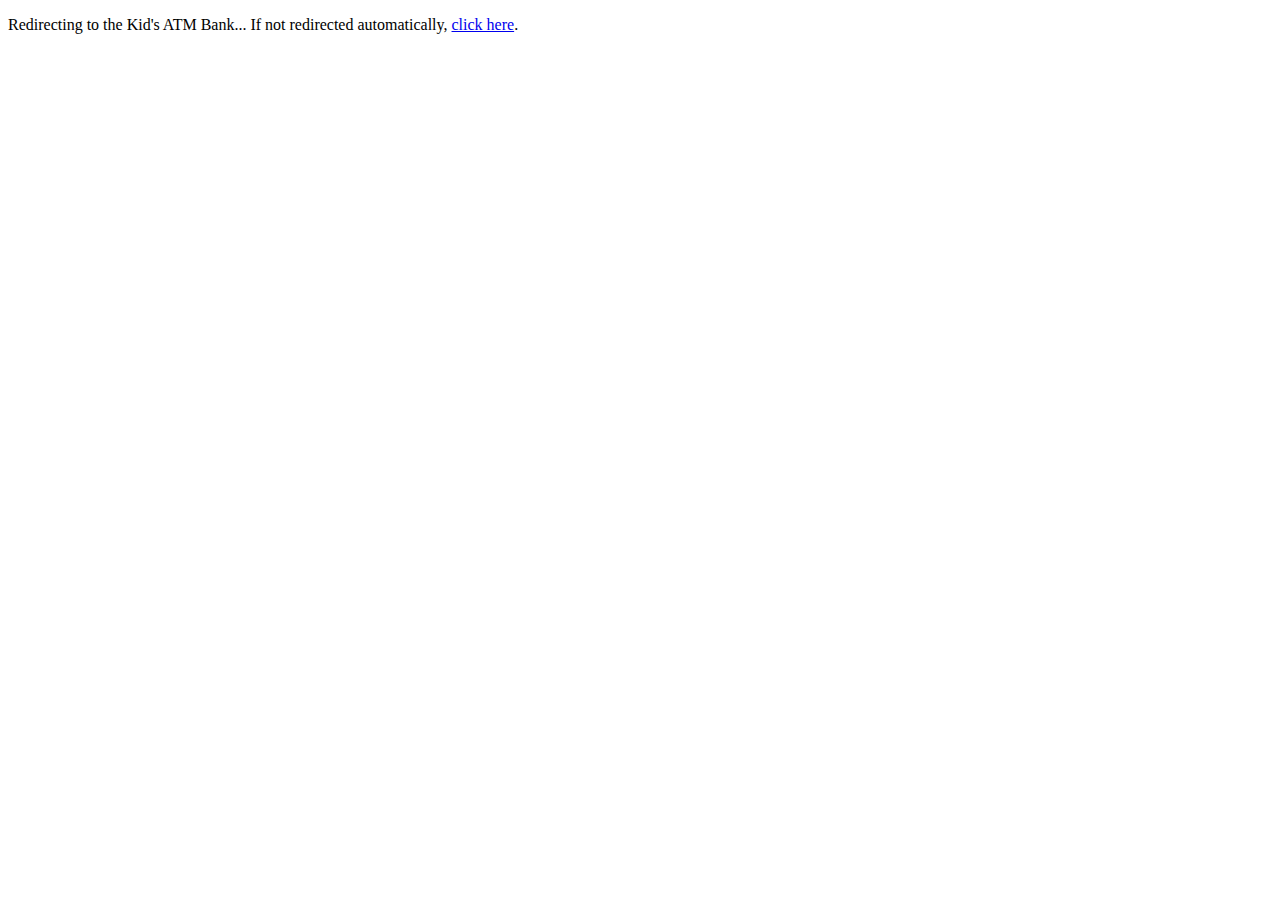
<file: index.html>
<!DOCTYPE html>
<html lang="en">
<head>
    <meta charset="UTF-8">
    <meta name="viewport" content="width=device-width, initial-scale=1.0">
    <title>Redirecting to Bank</title>
    <script>
        // Redirect to bank.html after a short delay
        setTimeout(() => {
            window.location.href = 'bank.html';
        }, 1000);
    </script>
</head>
<body>
    <p>Redirecting to the Kid's ATM Bank... If not redirected automatically, <a href="bank.html">click here</a>.</p>
</body>
</html>
</file>
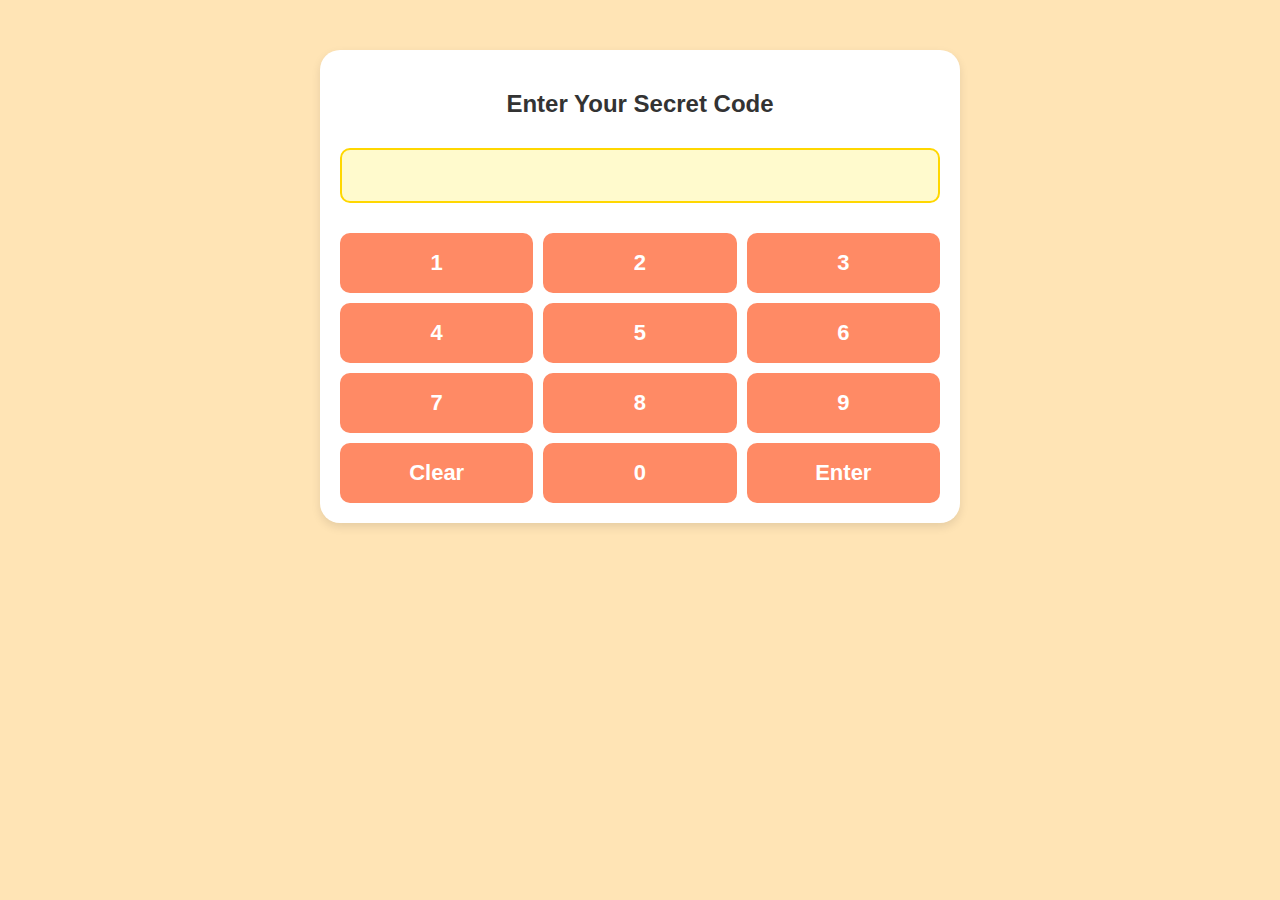
<file: bank.html>
<!DOCTYPE html>
<html lang="en">
<head>
    <meta charset="UTF-8">
    <meta name="viewport" content="width=device-width, initial-scale=1.0">
    <title>Kid’s ATM Bank</title>
    <link href="styles.css" rel="stylesheet">
</head>
<body>
    <!-- PIN Entry Screen -->
    <div id="pin-screen" class="container">
        <h2>Enter Your Secret Code</h2>
        <input type="password" id="pin-input" maxlength="4" readonly>

        <div class="button-grid">
            <button class="pin-button" onclick="enterPin(1)">1</button>
            <button class="pin-button" onclick="enterPin(2)">2</button>
            <button class="pin-button" onclick="enterPin(3)">3</button>
            <button class="pin-button" onclick="enterPin(4)">4</button>
            <button class="pin-button" onclick="enterPin(5)">5</button>
            <button class="pin-button" onclick="enterPin(6)">6</button>
            <button class="pin-button" onclick="enterPin(7)">7</button>
            <button class="pin-button" onclick="enterPin(8)">8</button>
            <button class="pin-button" onclick="enterPin(9)">9</button>
            <button class="pin-button" onclick="clearPin()">Clear</button>
            <button class="pin-button" onclick="enterPin(0)">0</button>
            <button class="pin-button" onclick="submitPin()">Enter</button>
        </div>
    </div>

    <!-- ATM Screen -->
    <div id="atm-screen" class="container hidden">
        <h2>Welcome to Your Bank!</h2>
        <h3>Your Balance: $<span id="balance" class="balance-display">0.00</span></h3>
        <input type="number" id="amount" placeholder="How much money?" inputmode="decimal">
        <input type="text" id="description" placeholder="What is it for? (optional)">
        <input type="date" id="date">
        <button class="primary-action" onclick="addMoney()">💰 Add Money</button>
        <button class="primary-action take-out" onclick="subtractMoney()">🛍️ Take Out Money</button>
        <button onclick="undoLastTransaction()">🔄 Undo Last</button>

        <h3>Weekly Summary</h3>
        <div id="weekly-summary"></div>

        <h3>Monthly Summary</h3>
        <div id="monthly-summary"></div>

        <h3>What Happened?</h3>
        <div id="history"></div>

        <button onclick="endSession()">🏁 End Session</button>
    </div>

    <!-- Admin Screen -->
    <div id="admin-screen" class="container hidden">
        <h2>👩‍💻 Admin Mode</h2>
        <button onclick="resetAllData()">🧹 Reset All Data</button>
        <button onclick="endSession()">🚪 Exit</button>
    </div>

    <script src="script.js"></script>
</body>
</html>
</file>
<file: styles.css>
body {
    font-family: Arial, sans-serif;
    text-align: center;
    background-color: #ffe4b5;
    padding: 20px;
    margin: 0;
    box-sizing: border-box;
}

.container {
    width: 100%;
    max-width: 600px;
    margin: 30px auto;
    padding: 20px;
    background: #fff;
    border-radius: 20px;
    box-shadow: 0 4px 10px rgba(0, 0, 0, 0.1);
}

h2, h3 {
    font-family: Arial, sans-serif;
    font-weight: bold;
    color: #333;
    margin-bottom: 20px;
}

input {
    width: 100%;
    padding: 15px;
    margin: 10px 0;
    font-size: 18px;
    text-align: center;
    border: 2px solid #ffd700;
    border-radius: 10px;
    background-color: #fffacd;
    box-sizing: border-box;
}

.button-grid {
    display: grid;
    grid-template-columns: repeat(3, 1fr);
    gap: 10px;
    margin-top: 20px;
}

.primary-action {
    font-size: 26px;  /* Increase font size */
    padding: 20px;    /* Increase padding */
    width: 100%;      /* Ensure it stretches across the width */
    margin: 15px 0;   /* Add more margin for spacing */
}

.pin-button {
    font-size: 22px;
    height: 60px;
    background-color: #ff8a65;
    color: white;
    border: none;
    border-radius: 10px;
    font-weight: bold;
    cursor: pointer;
    transition: background-color 0.3s;
}

.pin-button:hover {
    background-color: #ff7043;
}

.balance-display {
    font-size: 24px;
    color: #2e8b57;
    font-weight: bold;
    word-wrap: break-word;
}

.hidden {
    display: none;
}

@media (max-width: 768px) {
    input {
        font-size: 16px;
    }

    .pin-button {
        font-size: 20px;
        height: 55px;
    }

    .balance-display {
        font-size: 20px;
    }

    h2, h3 {
        font-size: 20px;
    }
}
</file>
